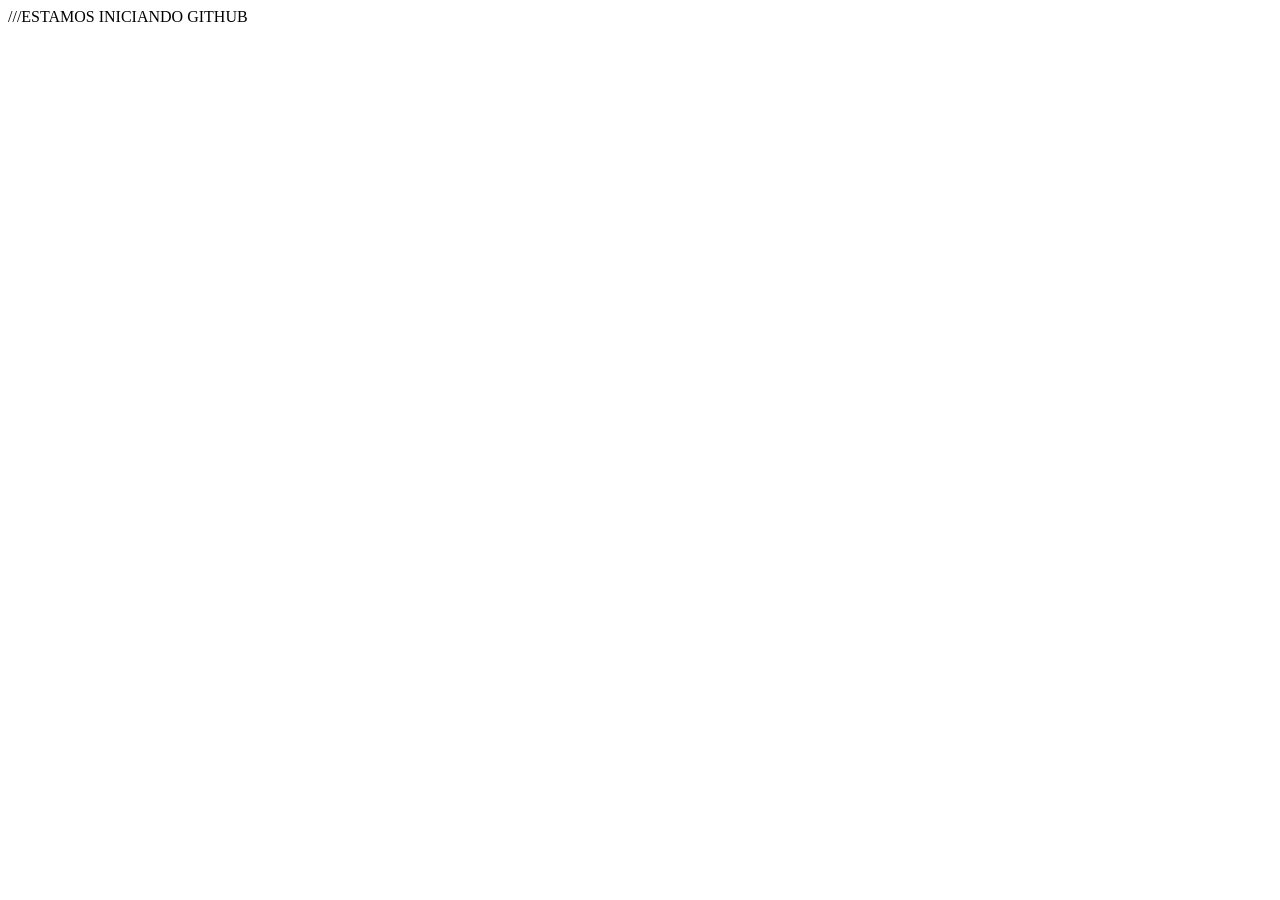
<file: index.html>
<!DOCTYPE html>
<html lang="en">
<head>
    <meta charset="UTF-8">
    <meta name="viewport" content="width=device-width, initial-scale=1.0">
    <title>Document</title>///ESTAMOS INICIANDO GITHUB
</head>
<body>
    
</body>
</html>
</file>
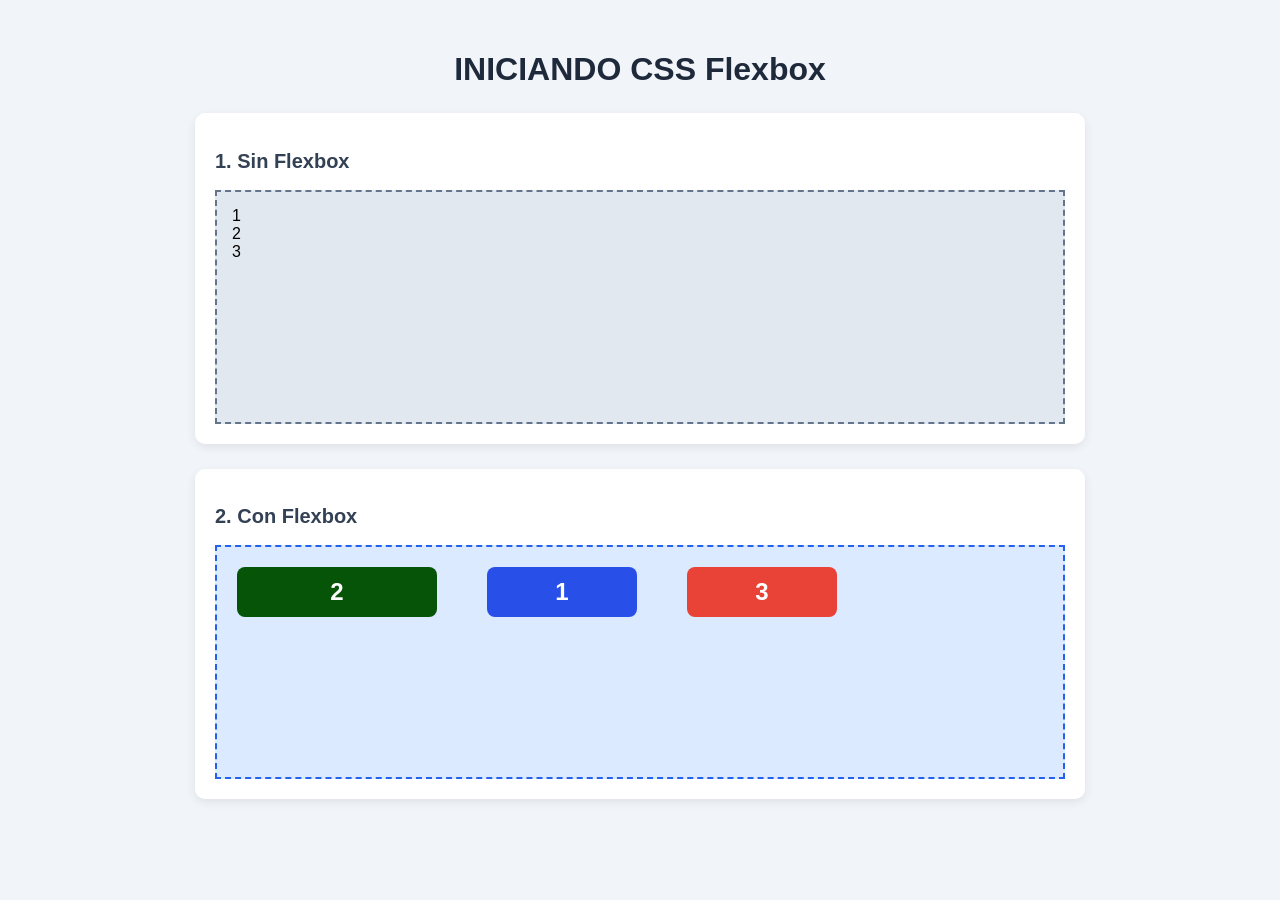
<file: MARIA.html/flexbox.html>
<!DOCTYPE html>
<html lang="en">
<head>
    <meta charset="UTF-8">
    <meta name="viewport" content="width=device-width, initial-scale=1.0">
    <title>Demostracion de Flexbox</title>
    <link rel="stylesheet" href="styles.css">
</head>
<body>
    
    <h1>INICIANDO CSS Flexbox</h1>

    <!--ejemplo 1-->

    <div class="contenedor-ejemplo">
        <h2>1. Sin Flexbox</h2>

        <div class="contenedor-normal">
            <div class="caja">1</div>
            <div class="caja">2</div>
            <div class="caja">3</div>
        </div>
    </div>

    <!--ejemplo 2-->
    <div class="contenedor-ejemplo">

        <h2>2. Con Flexbox</h2>

        <div class="contenedor-flex">
            <div class="caja1">1</div>
            <div class="caja2">2</div>
            <div class="caja3">3</div>

        </div>
    </div>
</body>
</html>
</file>
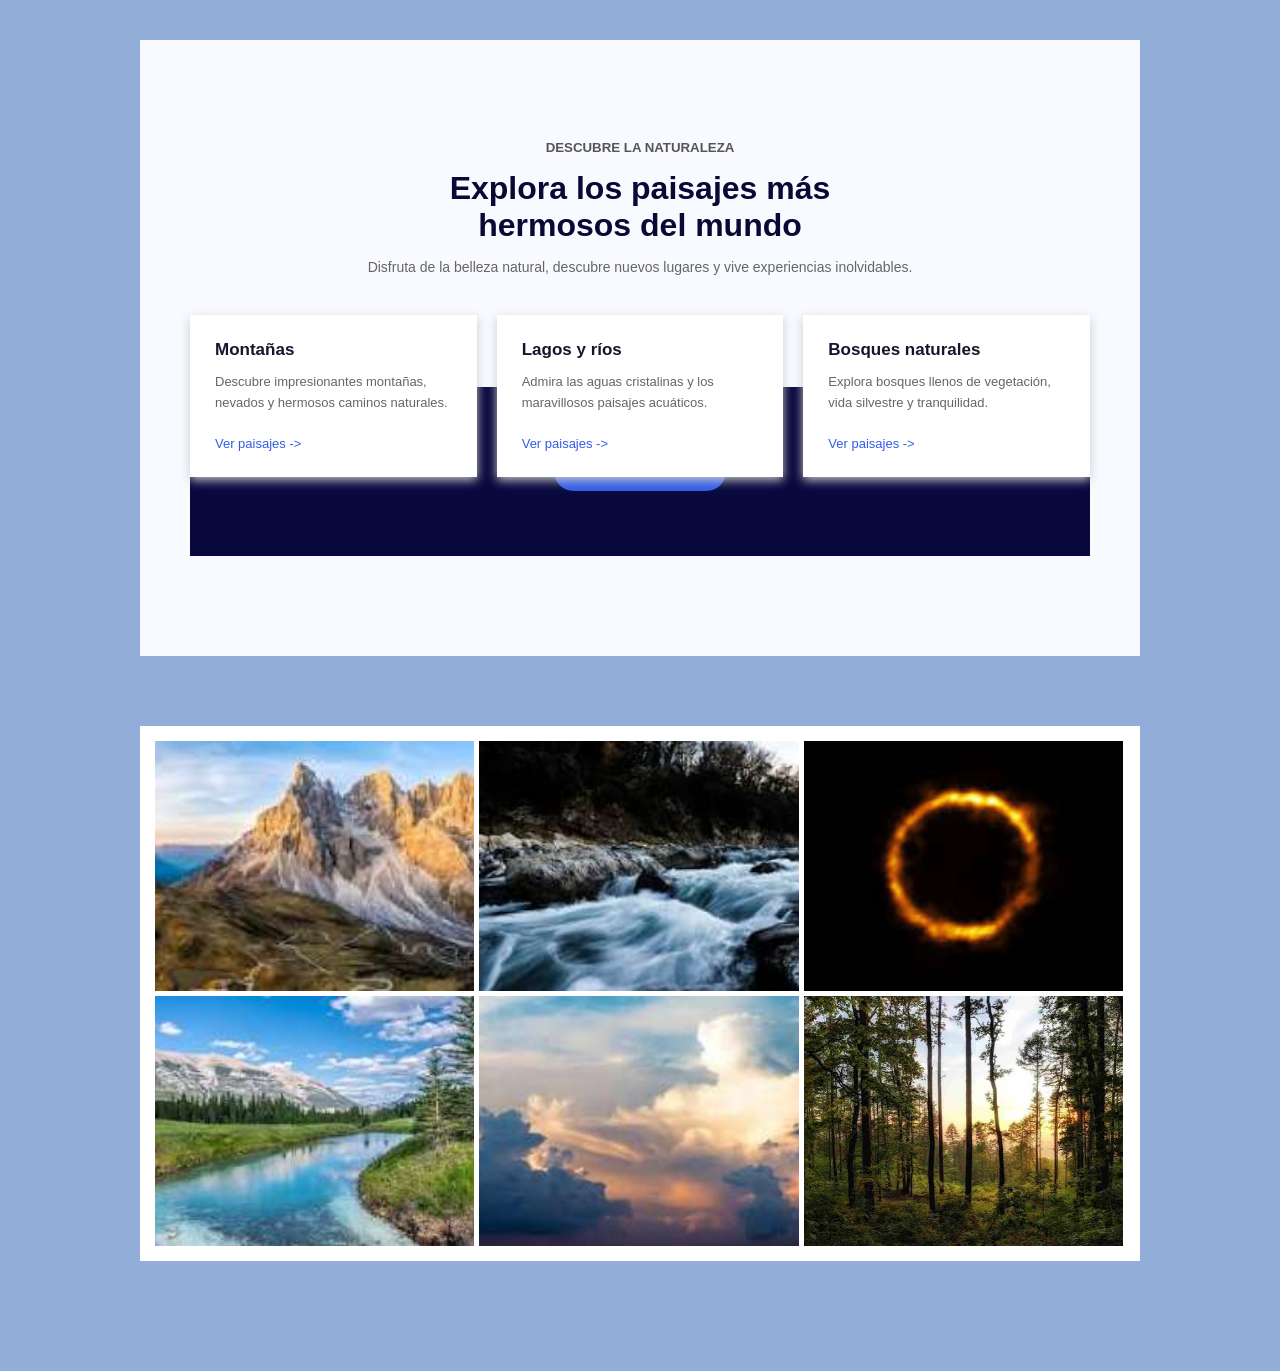
<file: MARIA.html/practicamaria.html>
<!DOCTYPE html>
<html lang="en">
<head>
    <meta charset="UTF-8">
    <meta name="viewport" content="width=device-width, initial-scale=1.0">
    <title>Paiasajes</title>
    <link rel="stylesheet" href="practicamaria.css">
</head>
<body>
    
</html>

<section class="contenedor">

    <div class="encabezado">
        <h5>DESCUBRE LA NATURALEZA</h5>
        <h1>Explora los paisajes más<br>
        hermosos del mundo</h1>
        <p>
            Disfruta de la belleza natural, descubre nuevos lugares
            y vive experiencias inolvidables.
        </p>
    </div>

    <div class="servicios">

        <div class="tarjeta">

            <h3>Montañas</h3>
            <p>
                Descubre impresionantes montañas,
                nevados y hermosos caminos naturales.
            </p>
            <a href="#">Ver paisajes -> </a>
        </div>

        <div class="tarjeta">

            <h3>Lagos y ríos</h3>
            <p>
                Admira las aguas cristalinas y
                los maravillosos paisajes acuáticos.
            </p>
            <a href="#">Ver paisajes -> </a>
        </div>

        <div class="tarjeta">
    
            <h3>Bosques naturales</h3>
            <p>
                Explora bosques llenos de vegetación,
                vida silvestre y tranquilidad.
            </p>
            <a href="#">Ver paisajes -> </a>
        </div>

    </div>

    <div class="parte-azul">
        <button>EXPLORAR AHORA</button>
    </div>

</section>

    <!-- SECCION PARA FOTOS -->
    <section class="galeria">

        <div class="foto">
            <img src="imagenes/montana.jpg" alt="Edificio">
        </div>

        <div class="foto">
            <img src="imagenes/rio.jpg" alt="Fresas">
        </div>

        <div class="foto">
            <img src="imagenes/aro.jpg" alt="Aro">
        </div>

        <div class="foto">
            <img src="imagenes/rios.jpg" alt="Mesa">
        </div>

        <div class="foto">
            <img src="imagenes/nubes.jpg" alt="Nubes">
        </div>

        <div class="foto">
            <img src="imagenes/bosque.jpg" alt="Bosque">
        </div>

    </section>

</body>
</html>
</file>
<file: MARIA.html/styles.css>
body{

    font-family: Arial, sans-serif;
    background-color: #f1f5f9;
    margin: 0;
    padding: 30px;
}

h1 {
    text-align: center;
    color: #1e293b;
}

h2 {
    color: #334155;
    font-size: 20px;
}

.contenedor-ejemplo {
    background-color: white;
    padding: 20px;
    margin: 25px auto;
    max-width: 850px;
    border-radius: 10px;
    box-shadow: 0 3px 10px #00000015;
}

/*estilos de las cajas*/
.caja1 {
    width: 150px;
    height: 50px;
    background-color: #284fe8;
    color: white;
    font-size: 24px;
    font-weight: bold;
    display: flex;
    order: 2;
    justify-content: center;
    align-items: center;
    border-radius: 8px;
    margin: 5px;
}

.caja2 {
    width: 200px;
    height: 50px;
    background-color: #055408;
    color: white;
    font-size: 24px;
    font-weight: bold;
    display: flex;
    order: 1;
    justify-content: center;
    align-items: center;
    border-radius: 8px;
    margin: 5px;
}

.caja3 {
    width: 150px;
    height: 50px;
    background-color: #e94337;
    color: white;
    font-size: 24px;
    font-weight: bold;
    display: flex;
    order: 3;
    justify-content: center;
    align-items: center;
    border-radius: 8px;
    margin: 5px;
}


/*EJEMPLO 1: SIN FLEXBOX*/

.contenedor-normal {
    background-color: #e2e8f0;
    height: 200px;
    padding: 15px;
    border: 2px dashed #64748b;
}

/*EJEMPLO 2: CON FLEXBOX*/
.contenedor-flex {
    display: flex;
    flex-wrap: wrap;
    gap: 40px;
    background-color: #dbeafe;
    height: 200px;
    padding: 15px;
    border: 2px dashed #2562eb;
}
</file>
<file: MARIA.html/practicamaria.css>
* {
    margin: 0;
    padding: 0;
    box-sizing: border-box;
}

body {
    background-color: #91add8;
    font-family: Arial, sans-serif;
    padding: 40px;
}

/* CONTENEDOR PRINCIPAL */
.contenedor {
    background-color: #f8faff;
    max-width: 1000px;
    margin: auto;
    padding: 100px 50px;
    text-align: center;
}

/* ENCABEZADO */
.encabezado h5 {
    color: #555;
    margin-bottom: 15px;
}

.encabezado h1 {
    font-size: 32px;
    color: #090936;
    margin-bottom: 15px;
}

.encabezado p {
    color: #666;
    font-size: 14px;
    margin-bottom: 40px;
}

/* FLEXBOX */
.servicios {
    display: flex;
    justify-content: center;
    gap: 20px;
    position: relative;
    z-index: 2;
}

/* TARJETAS */
.tarjeta {
    background-color: white;
    padding: 25px;
    width: 33.33%;
    text-align: left;
    box-shadow: 0 3px 10px #ccc;
}

.tarjeta h2 {
    color: #777;
    margin-bottom: 20px;
}

.tarjeta h3 {
    font-size: 17px;
    color: #15152e;
    margin-bottom: 12px;
}

.tarjeta p {
    color: #666;
    font-size: 13px;
    line-height: 1.6;
    margin-bottom: 20px;
}

.tarjeta a {
    color: #315de5;
    text-decoration: none;
    font-size: 13px;
}

/* PARTE AZUL */
.parte-azul {
    background-color: #08083f;
    padding: 65px;
    margin-top: -90px;
}

button {
    background-color: #315de5;
    color: white;
    border: none;
    padding: 12px 25px;
    border-radius: 25px;
    cursor: pointer;
}

/* GALERIA */
.galeria {
    max-width: 1000px;
    margin: 70px auto;
    background-color: white;
    padding: 15px;
    display: flex;
    flex-wrap: wrap;
    gap: 5px;
}

.foto {
    width: calc(33.33% - 4px);
    height: 250px;
}

.foto img {
    width: 100%;
    height: 100%;
    object-fit: cover;
}

/* ADAPTACION PARA CELULARES */
@media (max-width: 650px) {

    body {
        padding: 15px;
    }

    .contenedor {
        padding: 50px 20px;
    }

    .servicios {
        flex-direction: column;
    }

    .tarjeta {
        width: 100%;
    }

    .parte-azul {
        margin-top: 0;
    }

    .foto {
        width: 100%;
    }
}
</file>
